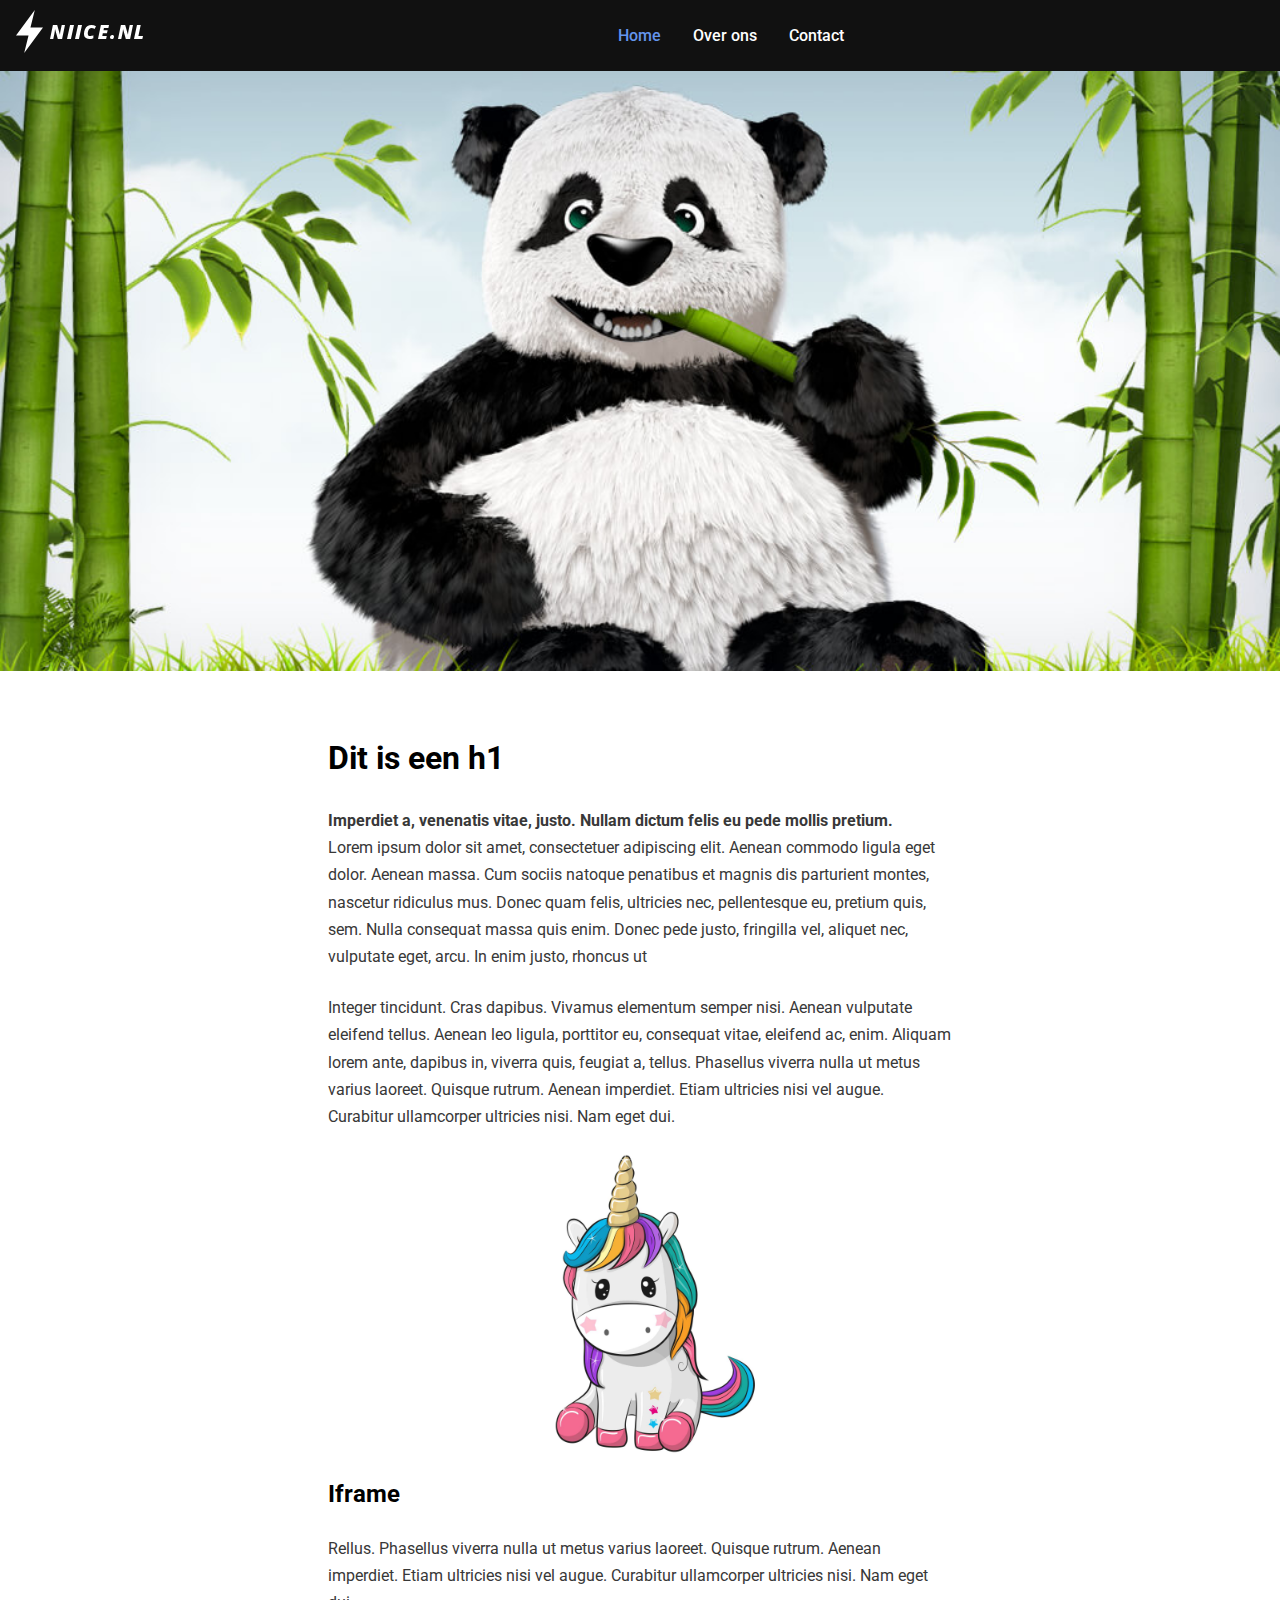
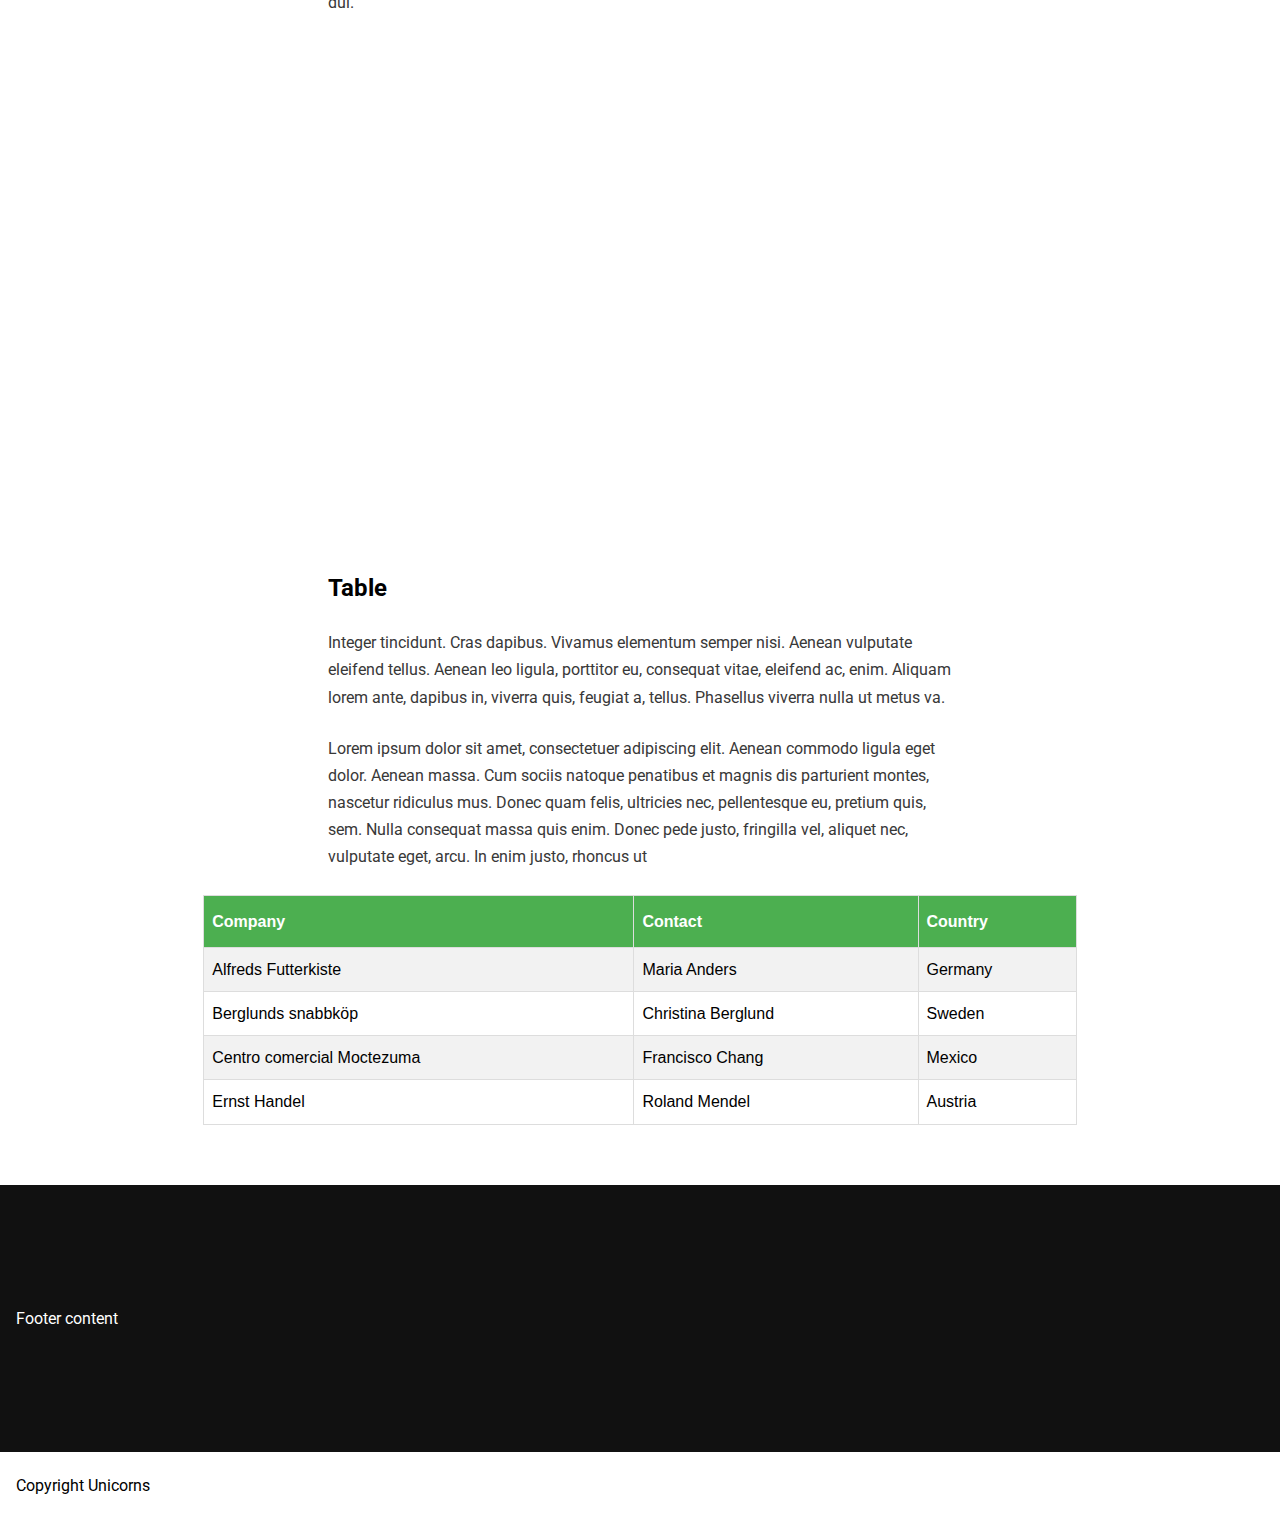
<file: voorbeeld/index.html>
<!DOCTYPE html>
<html>
<head>
    <title>Homepagina</title>
    <meta name="viewport" content="width=device-width, initial-scale=1.0">
    <link href="https://fonts.googleapis.com/css?family=Roboto:400,500,700&display=swap" rel="stylesheet">
    <link rel="stylesheet" type="text/css" href="voorbeeld.css">
</head>
<body>

<div class="header">
    <div class="container flex">
        <div class="logo">
            <a href="/" title="Ga naar de homepagina">
                <img src="./media/logo.svg" alt="Logo">
            </a>
        </div>
        <div class="w-full">
            <ul class="navigatie">
                <li>
                    <a href="/" class="active" title="Homepagina">
                        Home
                    </a>
                </li>
                <li>
                    <a href="./over-ons.html" title="Over ons">
                        Over ons
                    </a>
                </li>
                <li>
                    <a href="./contact.html" title="Contact">
                        Contact
                    </a>
                </li>
            </ul>
        </div>
    </div>
</div>

<div class="hero">
    <img src="./media/hero.jpg" alt="Hero-panda">
</div>

<main class="container">
    <div class="content">
        <div class="w-1/2 mx-auto">
            <h1>Dit is een h1</h1>
            <p>
                <strong>
                    Imperdiet a, venenatis vitae, justo. Nullam dictum felis eu pede mollis pretium.
                </strong><br>
                Lorem ipsum dolor sit amet, consectetuer adipiscing elit. Aenean commodo ligula eget dolor.
                Aenean massa. Cum sociis natoque penatibus et magnis dis parturient montes, nascetur ridiculus mus. Donec quam felis,
                ultricies nec, pellentesque eu, pretium quis, sem. Nulla consequat massa quis enim. Donec pede justo, fringilla vel, aliquet nec,
                vulputate eget, arcu. In enim justo, rhoncus ut
            </p>
            <p>
                Integer tincidunt. Cras dapibus. Vivamus elementum semper nisi. Aenean vulputate eleifend tellus.
                Aenean leo ligula, porttitor eu, consequat vitae, eleifend ac, enim. Aliquam lorem ante, dapibus in,
                viverra quis, feugiat a, tellus. Phasellus viverra nulla ut metus varius laoreet. Quisque rutrum. Aenean
                imperdiet. Etiam ultricies nisi vel augue. Curabitur ullamcorper ultricies nisi. Nam eget dui.
            </p>
            <div class="foto">
                <img src="./media/unicorn.jpg" alt="unicorn">
            </div>
        </div>

        <div class="w-1/2 mx-auto">
            <h2>Iframe</h2>
            <p>
                Rellus. Phasellus viverra nulla ut metus varius laoreet. Quisque rutrum. Aenean
                imperdiet. Etiam ultricies nisi vel augue. Curabitur ullamcorper ultricies nisi. Nam eget dui.
            </p>
        </div>

        <iframe width="100%" height="500" src="https://www.youtube.com/embed/JExtRSgj9_Y" frameborder="0" allow="accelerometer; autoplay; encrypted-media; gyroscope; picture-in-picture" allowfullscreen></iframe>

        <div class="tableContainer">

            <div class="w-1/2 mx-auto">
                <h2>Table</h2>
                <p>
                    Integer tincidunt. Cras dapibus. Vivamus elementum semper nisi. Aenean vulputate eleifend tellus.
                    Aenean leo ligula, porttitor eu, consequat vitae, eleifend ac, enim. Aliquam lorem ante, dapibus in,
                    viverra quis, feugiat a, tellus. Phasellus viverra nulla ut metus va.
                </p>
                <p>
                    Lorem ipsum dolor sit amet, consectetuer adipiscing elit. Aenean commodo ligula eget dolor.
                    Aenean massa. Cum sociis natoque penatibus et magnis dis parturient montes, nascetur ridiculus mus. Donec quam felis,
                    ultricies nec, pellentesque eu, pretium quis, sem. Nulla consequat massa quis enim. Donec pede justo, fringilla vel, aliquet nec,
                    vulputate eget, arcu. In enim justo, rhoncus ut
                </p>
            </div>

            <table class="table mx-auto">
                <tr>
                    <th>Company</th>
                    <th>Contact</th>
                    <th>Country</th>
                </tr>
                <tr>
                    <td>Alfreds Futterkiste</td>
                    <td>Maria Anders</td>
                    <td>Germany</td>
                </tr>
                <tr>
                    <td>Berglunds snabbköp</td>
                    <td>Christina Berglund</td>
                    <td>Sweden</td>
                </tr>
                <tr>
                    <td>Centro comercial Moctezuma</td>
                    <td>Francisco Chang</td>
                    <td>Mexico</td>
                </tr>
                <tr>
                    <td>Ernst Handel</td>
                    <td>Roland Mendel</td>
                    <td>Austria</td>
                </tr>
            </table>
        </div>
    </div>
</main>

<div class="footer">
    <div class="footer-content">
        <div class="container">
            Footer content
        </div>
    </div>

    <div class="footer-copyright">
        <div class="container">
            Copyright Unicorns
        </div>
    </div>
</div>

</body>
</html>
</file>
<file: voorbeeld/voorbeeld.css>
body,
html {
    font-family: "roboto", Arial, serif;
    margin: 0;
    font-size: 16px;
    line-height: 1.7;
    overflow-x: hidden;
}

p {
    margin-bottom: 1.5rem;
    color: #383838;
}

a {
    text-decoration: none;
    color: cornflowerblue;
}

ul {
    margin: 0;
}

li {
    list-style-type: none;
}





/*/ Header /*/
.header {
    background: #111111;
    width: 100%;
    padding: 10px 0;
}

.logo {
    width: 150px;
}





/*/ Navigatie /*/
.navigatie {
    display: flex;
    align-items: center;
    justify-content: center;
    height: 100%;
    width: 100%;
}

.navigatie li {
    margin-right: 32px;
}

.navigatie li a {
    color: #fff;
    font-weight: 500;
    transition: .3s all;
}
.navigatie li a:hover {
    color: cornflowerblue;
}
.navigatie li a.active {
    color: cornflowerblue;
}







/*/ Hero /*/
.hero {
    width: 100%;
    display: flex;
    align-items: start;
    justify-content: center;
    height: 600px;
    overflow: hidden;
}

.hero img {
    width: 100%;
}




/*/ Content /*/
.content {
    margin: 60px 0;
}

.foto {
    display: flex;
    justify-content: center;
    overflow: hidden;
}

.foto img {
    height: 300px;
}





/*/ Overige /*/
.w-1\/2 {
    width: 50%;
}

.mx-auto {
    margin: auto;
}
.flex {
    display: flex;
}

.w-full {
    width: 100%;
}

.container {
    position: relative;
    margin-left: auto;
    margin-right: auto;
    max-width: 1280px;
}




/*/ Table /*/
.tableContainer {
    margin: 20px 0;
}

.table {
    font-family: "Trebuchet MS", Arial, Helvetica, sans-serif;
    border-collapse: collapse;
    width: 70%;
}

.table td, .table th {
    border: 1px solid #ddd;
    padding: 8px;
}

.table tr:nth-child(even){background-color: #f2f2f2;}

.table tr:hover {background-color: #ddd;}

.table th {
    padding-top: 12px;
    padding-bottom: 12px;
    text-align: left;
    background-color: #4CAF50;
    color: white;
}





/*/ Footer /*/
.footer-content {
    background: #111111;
    padding: 120px 0;
    color: #fff;
}

.footer-copyright {
    background: #fff;
    padding: 20px 0;
}






/*/ Media query (responsive) /*/
@media screen and (max-width: 1280px) {
    .container {
        padding-left: 16px;
        padding-right: 16px;
    }
}
</file>
